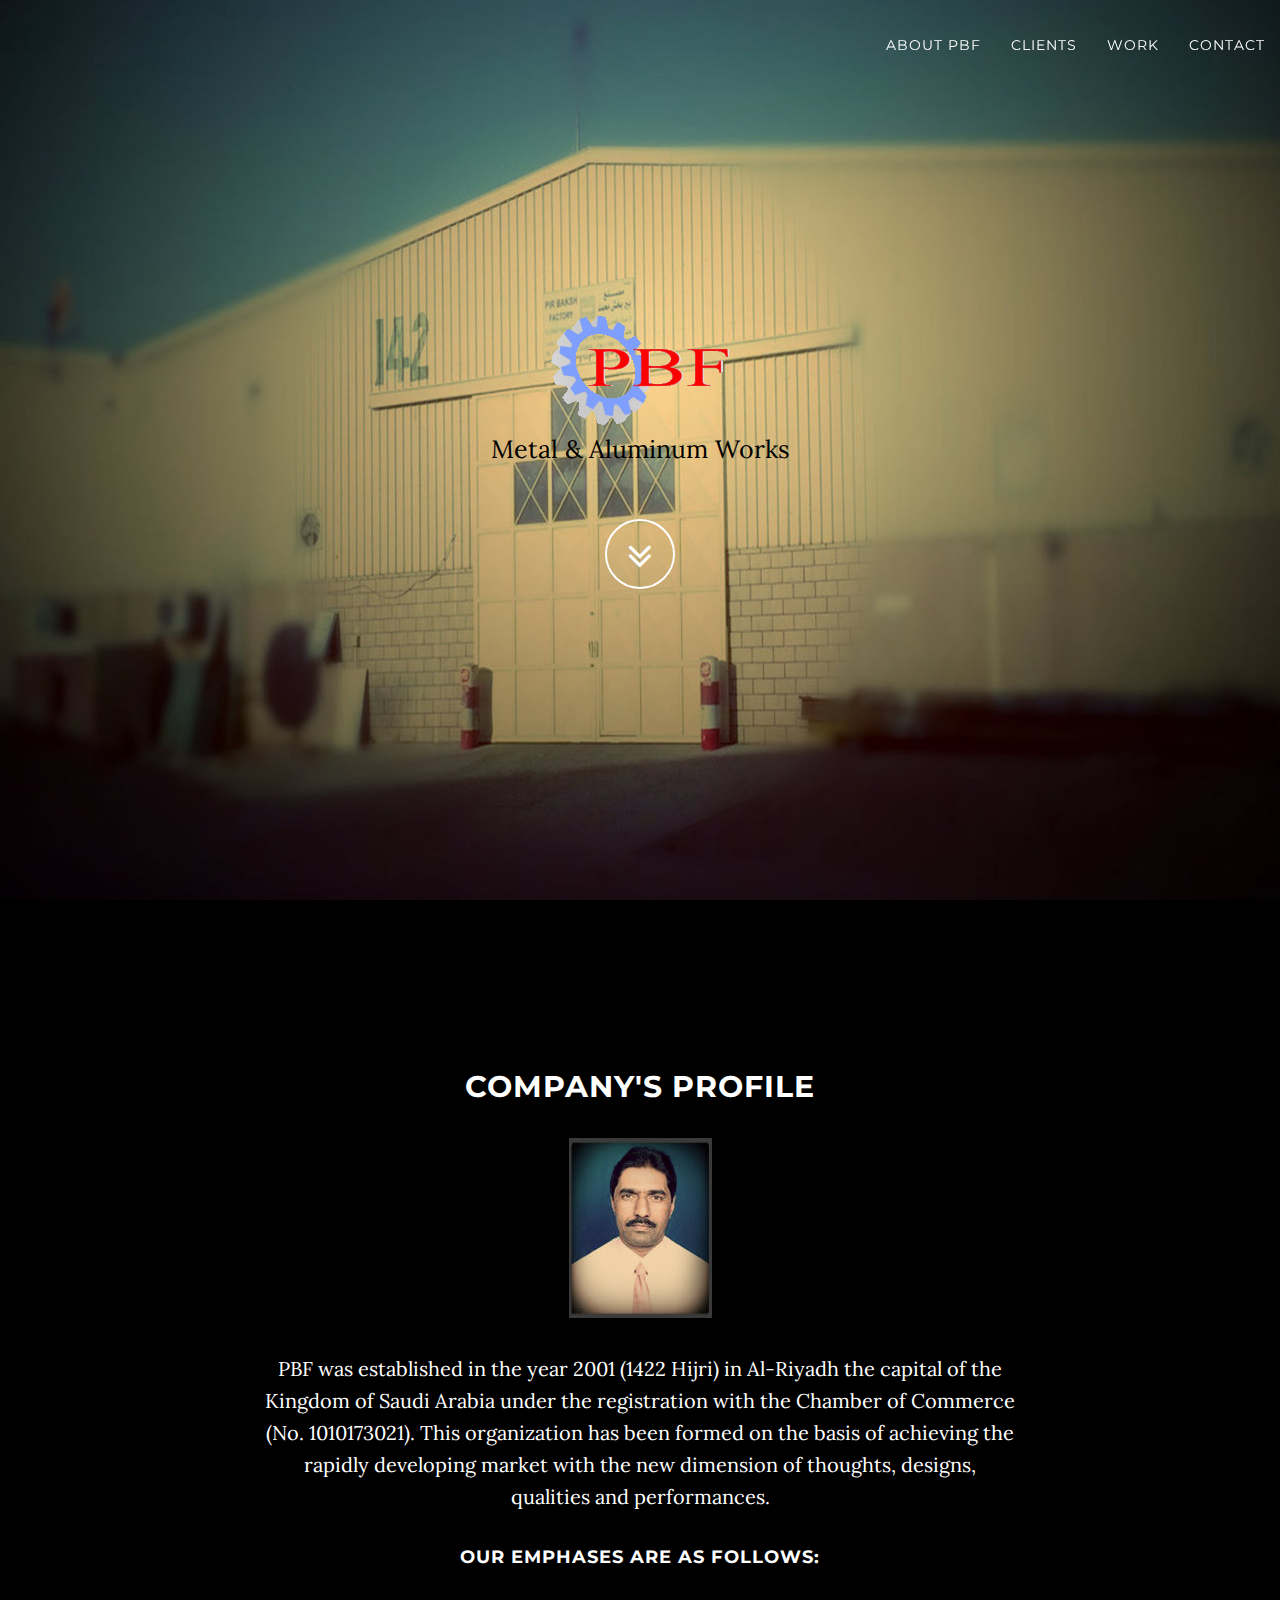
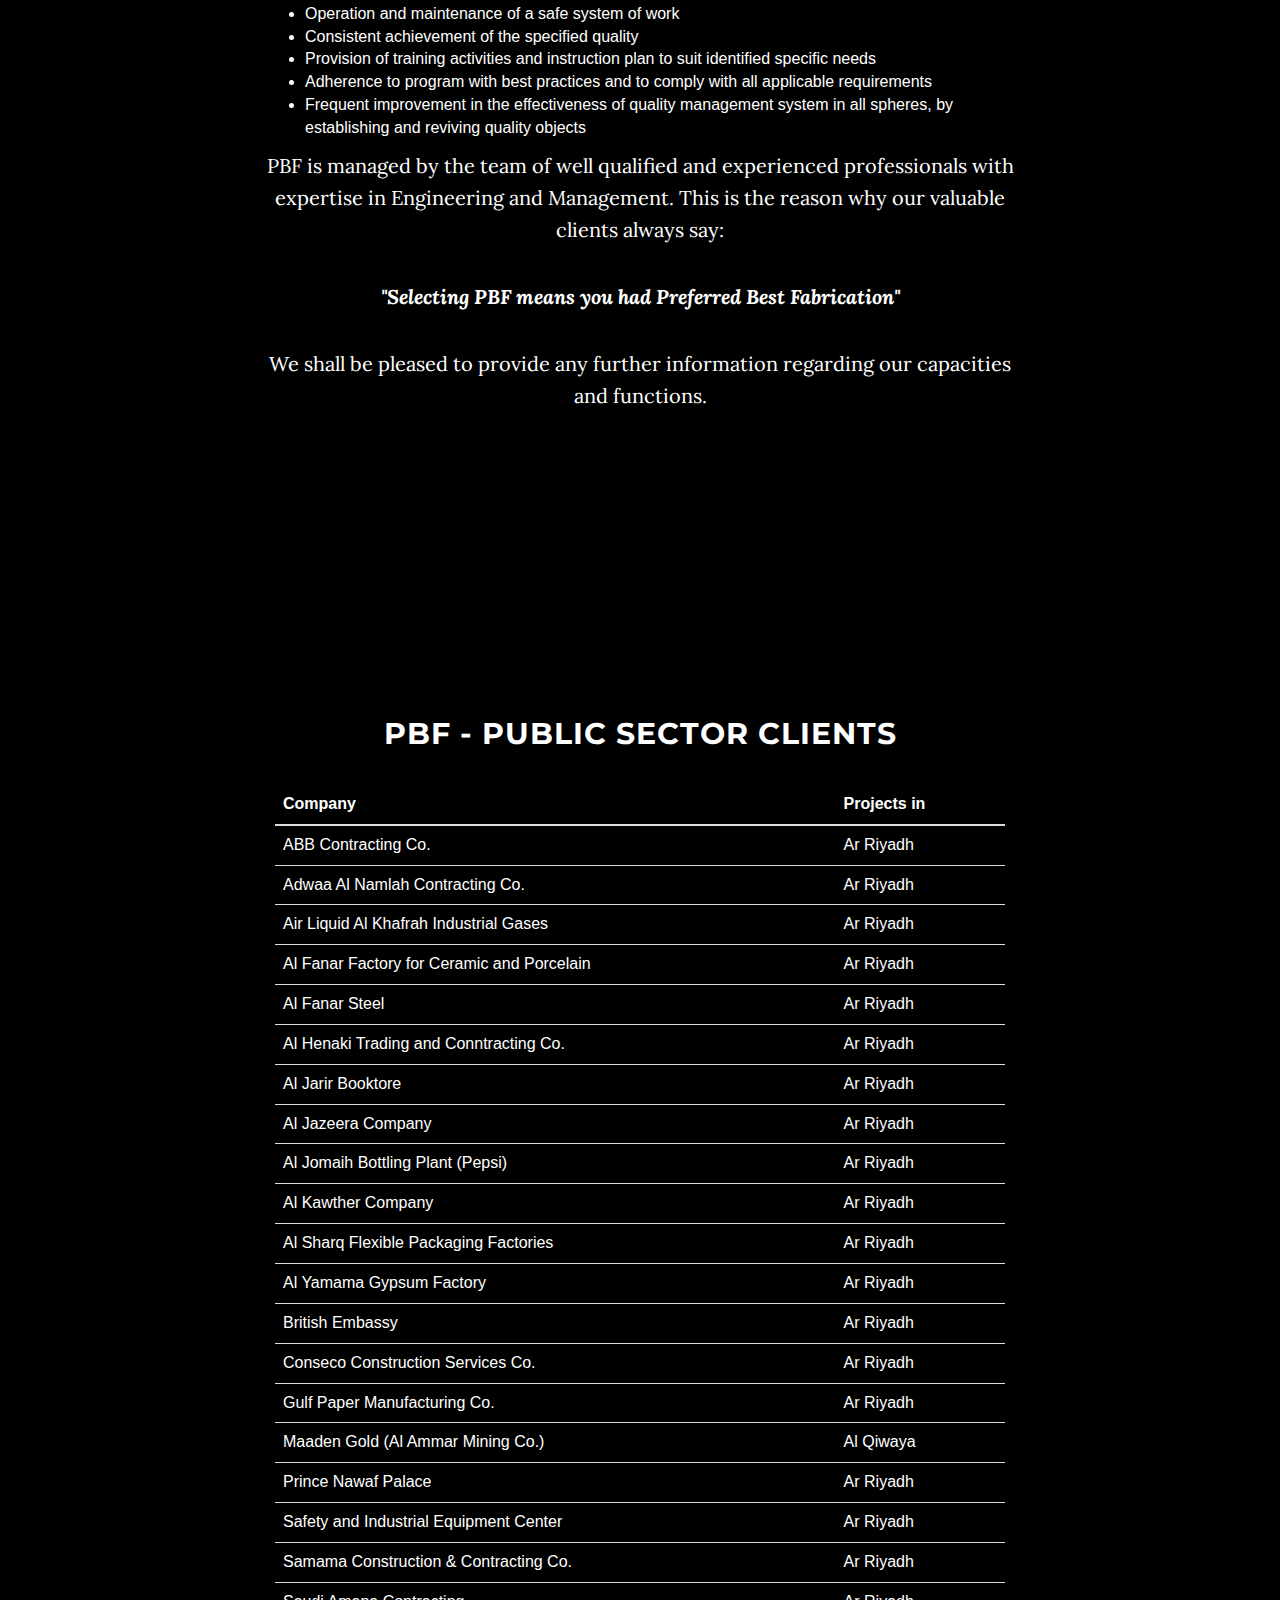
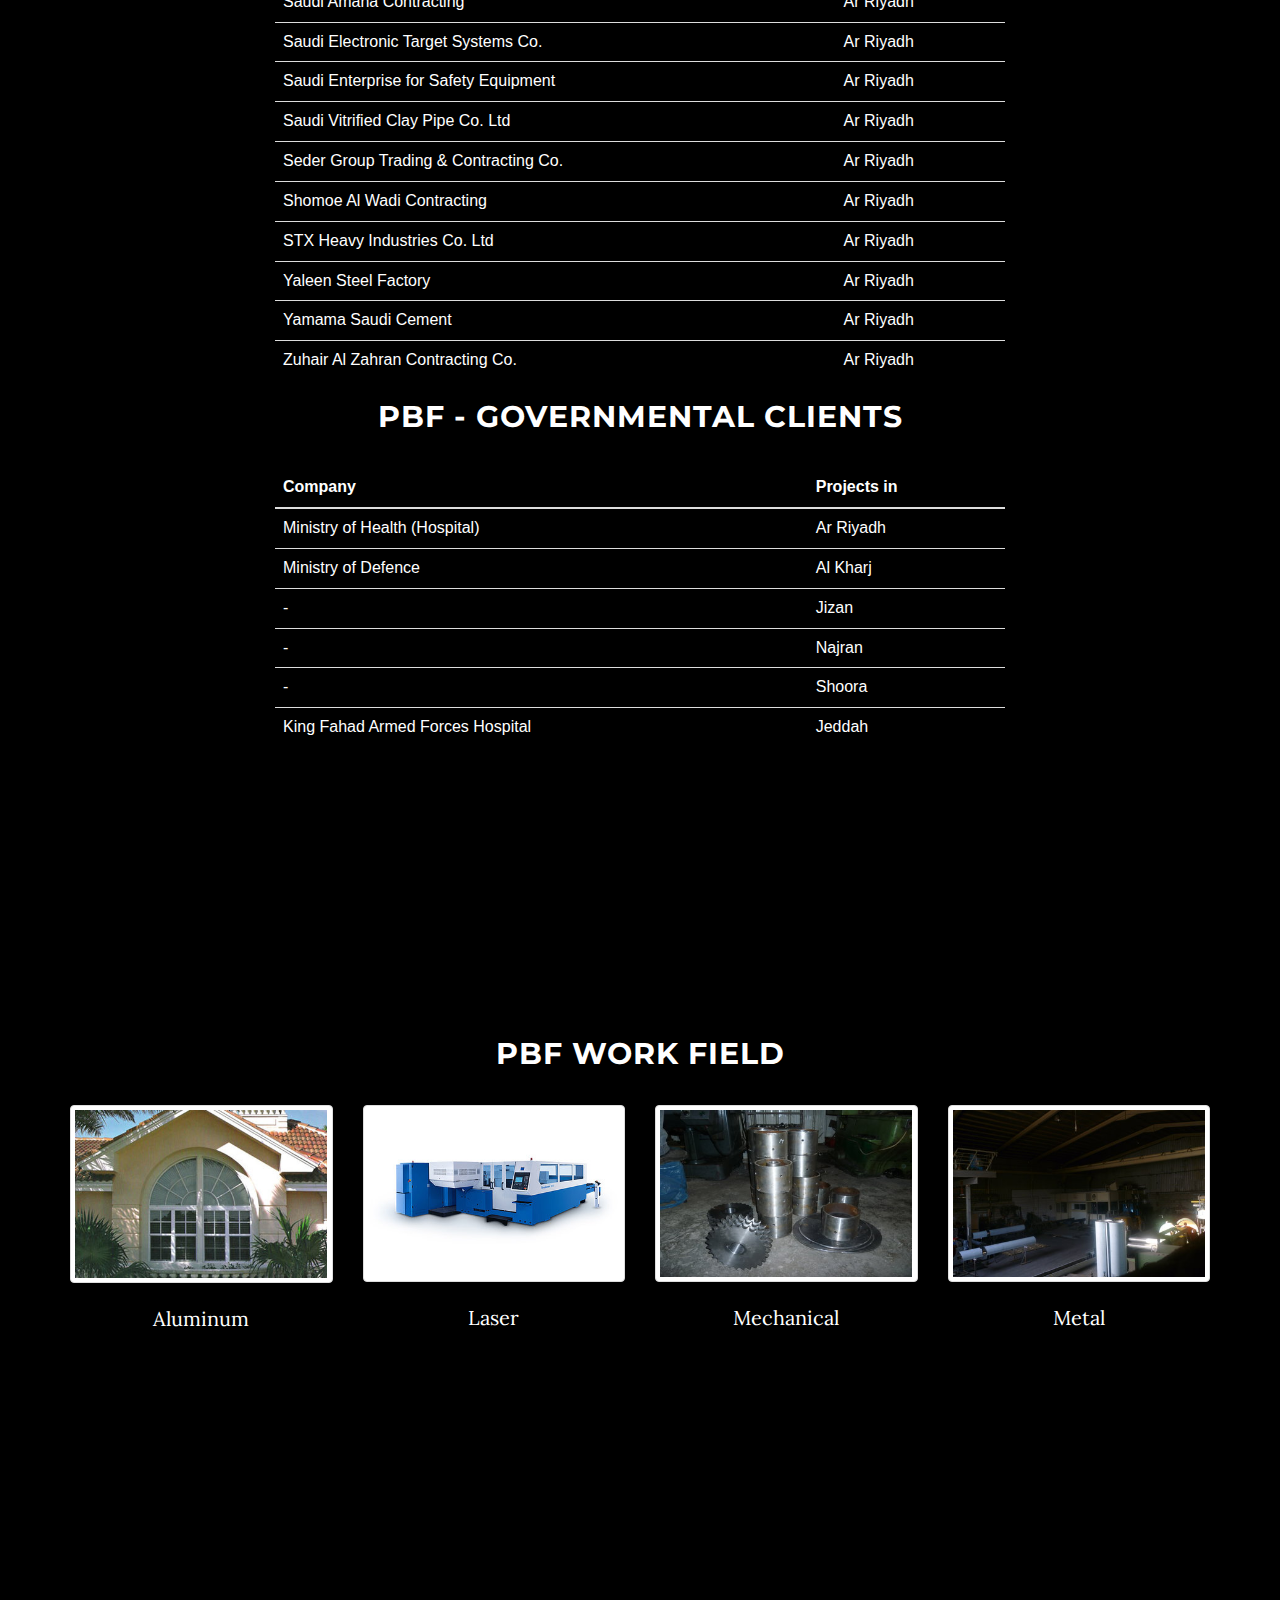
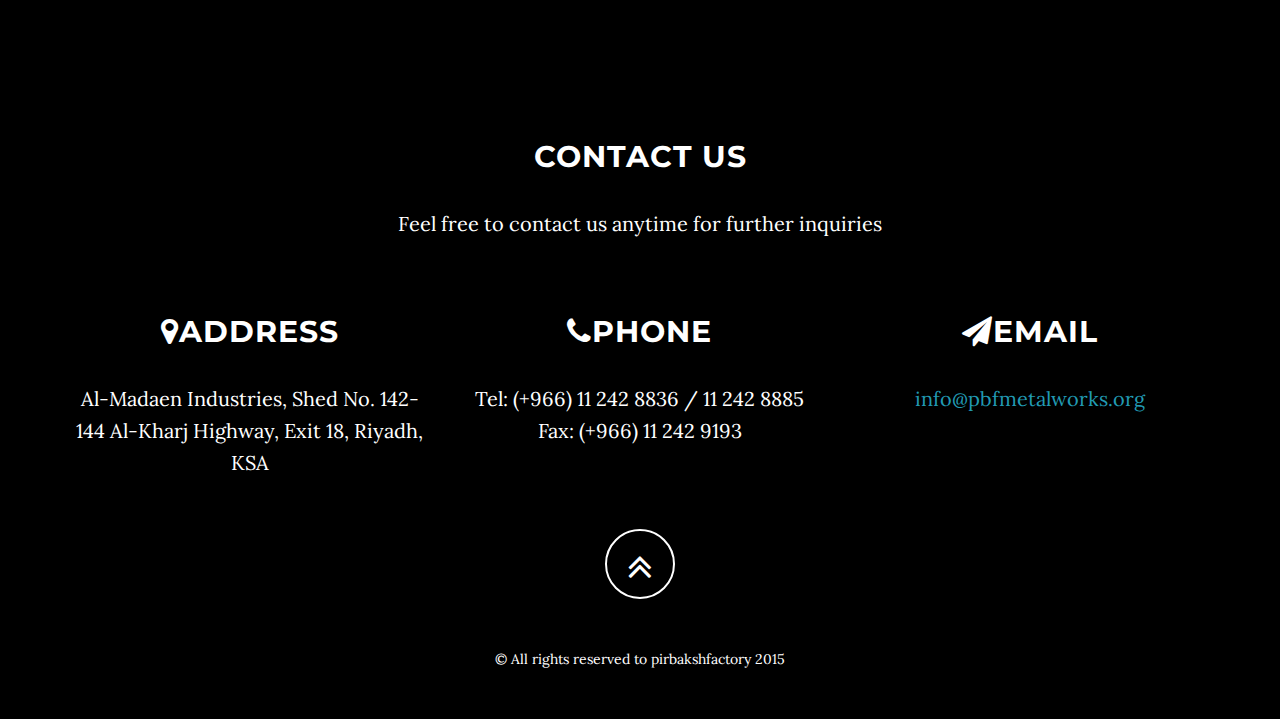
<file: index.html>
<!DOCTYPE html>
<html lang="en">

<head>

    <meta charset="utf-8">
    <meta http-equiv="X-UA-Compatible" content="IE=edge">
    <meta name="viewport" content="width=device-width, initial-scale=1">
    <meta name="description" content="">
    <meta name="author" content="">

    <title>Pir Baksh Factory</title>

    <!-- Bootstrap Core CSS -->
    <link href="css/bootstrap.min.css" rel="stylesheet">

    <!-- Custom CSS -->
    <link href="css/grayscale.css" rel="stylesheet">

    <!-- Custom Fonts -->
    <link href="font-awesome-4.1.0/css/font-awesome.min.css" rel="stylesheet" type="text/css">
    <link href="http://fonts.googleapis.com/css?family=Lora:400,700,400italic,700italic" rel="stylesheet" type="text/css">
    <link href="http://fonts.googleapis.com/css?family=Montserrat:400,700" rel="stylesheet" type="text/css">
    <link rel="shortcut icon" href="PBF_logo.ico">

    <!-- HTML5 Shim and Respond.js IE8 support of HTML5 elements and media queries -->
    <!-- WARNING: Respond.js doesn't work if you view the page via file:// -->
    <!--[if lt IE 9]>
        <script src="https://oss.maxcdn.com/libs/html5shiv/3.7.0/html5shiv.js"></script>
        <script src="https://oss.maxcdn.com/libs/respond.js/1.4.2/respond.min.js"></script>
    <![endif]-->

</head>

<body id="page-top" data-spy="scroll" data-target=".navbar-fixed-top">

    <!-- Navigation -->
    <nav class="navbar navbar-custom navbar-fixed-top" role="navigation">
        <div class="container">
            <div class="navbar-header">
                <button type="button" class="navbar-toggle" data-toggle="collapse" data-target=".navbar-main-collapse">
                    <i class="fa fa-bars"></i>
                </button>


                
            </div>
        </div>
            <!-- Collect the nav links, forms, and other content for toggling -->
            <div class="collapse navbar-collapse navbar-right navbar-main-collapse">
                <ul class="nav navbar-nav">
                    
                    <li class="hidden">
                        <a href="#page-top"></a>
                    </li>
                    <li>
                        <a class="page-scroll" href="#about">About PBF</a>
                    </li>
                    <li>
                        <a class="page-scroll" href="#client">Clients</a>
                    </li>
                    <li>
                        <a class="page-scroll" href="#work">Work</a>
                    </li>
                    <li>
                        <a class="page-scroll" href="#contact">Contact</a>
                    </li>
                </ul>
            </div>
            <!-- /.navbar-collapse -->
        </div>
        <!-- /.container -->
    </nav>

    <!-- Intro Header -->
    <header class="intro">
        <div class="intro-body">
            <div class="container">
                <div class="row">
                    <div class="col-md-8 col-md-offset-2">
                        <img src="img/PBF logo.gif">
                        <p class="intro-text">Metal & Aluminum Works</p>
                        <a href="#about" class="btn btn-circle page-scroll">
                            <i class="fa fa-angle-double-down animated"></i>
                        </a>
                    </div>
                </div>
            </div>
        </div>
    </header>

    <!-- About Section -->
    <section id="about" class="container content-section text-center">
        <div class="row">
            <div class="col-lg-8 col-lg-offset-2">
                
                 <h2>Company's Profile</h2>
                    <p><img src="img/Owner.jpg"></p> <p>PBF was established in the year 2001 (1422 Hijri) in Al-Riyadh the capital of the Kingdom of Saudi Arabia under the registration with the Chamber of Commerce (No. 1010173021). This organization has been formed on the basis of achieving the rapidly developing market with the new dimension of thoughts, designs, qualities and performances.</p>
                
                    <h4>Our emphases are as follows:</h4>
                        <ul class="text-left">
                          <li>Operation and maintenance of a safe system of work</li>
                          <li>Consistent achievement of the specified quality</li>
                          <li>Provision of training activities and instruction plan to suit identified specific needs</li>
                          <li>Adherence to program with best practices and to comply with all applicable requirements</li>
                          <li>Frequent improvement in the effectiveness of quality management system in all spheres, by establishing and reviving quality objects</li>
                        </ul>
                
                            
                    <p>PBF is managed by the team of well qualified and experienced professionals with expertise in Engineering and Management. This is the reason why our valuable clients always say:</p>

                    <p style="text-align:center;"> <em> <b> "Selecting PBF means you had Preferred Best Fabrication"</b> </em> </p>

                    <p>We shall be pleased to provide any further information regarding our capacities and functions.</p>
                      
            </div>
        </div>
    </section>

    <!-- Client Section -->
    <section id="client" class="container content-section">
        <div class="download-section">            
                <div class="col-lg-8 col-lg-offset-2 text-center" >
                    

                  <h2>PBF - Public Sector Clients</h2>

                    <table class="table text-left">
                         
                        <thead>
                          <tr>
                             <th>Company</th>
                             <th>Projects in</th>
                          </tr>
                        </thead>
                        <tbody>
                          <tr>
                             <td>ABB Contracting Co.</td>
                             <td>Ar Riyadh</td>
                          </tr>
                          <tr>
                             <td>Adwaa Al Namlah Contracting Co.</td>
                             <td>Ar Riyadh</td>
                          </tr>
                          <tr>
                             <td>Air Liquid Al Khafrah Industrial Gases</td>
                             <td>Ar Riyadh</td>
                          </tr>
                          <tr>
                             <td>Al Fanar Factory for Ceramic and Porcelain</td>
                             <td>Ar Riyadh</td>
                          </tr>
                          <tr>
                             <td>Al Fanar Steel</td>
                             <td>Ar Riyadh</td>
                          </tr>
                          <tr>
                             <td>Al Henaki Trading and Conntracting Co.</td>
                             <td>Ar Riyadh</td>
                          </tr>
                          <tr>
                             <td>Al Jarir Booktore</td>
                             <td>Ar Riyadh</td>
                          </tr>
                          <tr>
                             <td>Al Jazeera Company</td>
                             <td>Ar Riyadh</td>
                          </tr>
                          <tr>
                             <td>Al Jomaih Bottling Plant (Pepsi)</td>
                             <td>Ar Riyadh</td>
                          </tr>
                          <tr>
                             <td>Al Kawther Company</td>
                             <td>Ar Riyadh</td>
                          </tr>
                          <tr>
                             <td>Al Sharq Flexible Packaging Factories</td>
                             <td>Ar Riyadh</td>
                          </tr>
                          <tr>
                             <td>Al Yamama Gypsum Factory</td>
                             <td>Ar Riyadh</td>
                          </tr>
                          <tr>
                             <td>British Embassy</td>
                             <td>Ar Riyadh</td>
                          </tr>
                          <tr>
                             <td>Conseco Construction Services Co.</td>
                             <td>Ar Riyadh</td>
                          </tr>
                          <tr>
                             <td>Gulf Paper Manufacturing Co.</td>
                             <td>Ar Riyadh</td>
                          </tr>
                          <tr>
                             <td>Maaden Gold (Al Ammar Mining Co.)</td>
                             <td>Al Qiwaya</td>
                          </tr>
                          <tr>
                             <td>Prince Nawaf Palace</td>
                             <td>Ar Riyadh</td>
                          </tr>
                          <tr>
                             <td>Safety and Industrial Equipment Center</td>
                             <td>Ar Riyadh</td>
                          </tr>
                          <tr>
                             <td>Samama Construction & Contracting Co.</td>
                             <td>Ar Riyadh</td>
                          </tr>
                          <tr>
                             <td>Saudi Amana Contracting</td>
                             <td>Ar Riyadh</td>
                          </tr>
                          <tr>
                             <td>Saudi Electronic Target Systems Co.</td>
                             <td>Ar Riyadh</td>
                          </tr>
                          <tr>
                             <td>Saudi Enterprise for Safety Equipment</td>
                             <td>Ar Riyadh</td>
                          </tr>
                          <tr>
                             <td>Saudi Vitrified Clay Pipe Co. Ltd</td>
                             <td>Ar Riyadh</td>
                          </tr>
                          <tr>
                             <td>Seder Group Trading & Contracting Co.</td>
                             <td>Ar Riyadh</td>
                          </tr>
                          <tr>
                             <td>Shomoe Al Wadi Contracting</td>
                             <td>Ar Riyadh</td>
                          </tr>
                           <tr>
                             <td>STX Heavy Industries Co. Ltd</td>
                             <td>Ar Riyadh</td>
                          </tr>
                           <tr>
                             <td>Yaleen Steel Factory</td>
                             <td>Ar Riyadh</td>
                          </tr>
                           <tr>
                             <td>Yamama Saudi Cement</td>
                             <td>Ar Riyadh</td>
                          </tr>
                          <tr>
                             <td>Zuhair Al Zahran Contracting Co.</td>
                             <td>Ar Riyadh</td>
                          </tr>
                        </tbody>
                    </table>                          
                                                     
                          <h2>PBF - Governmental Clients</h2>
                  
                    <table class="table text-left">

                        <thead>
                          <tr>
                             <th>Company</th>
                             <th>Projects in</th>
                          </tr>
                        </thead>

                        <tbody>

                           <tr>
                             <td>Ministry of Health (Hospital)</td>
                             <td>Ar Riyadh</td>
                           </tr>
                           <tr>
                             <td>Ministry of Defence</td>
                             <td>Al Kharj</td>
                           </tr>
                           <tr>
                             <td>-</td>
                             <td>Jizan</td>
                           </tr>
                           <tr>
                             <td>-</td>
                             <td>Najran</td>
                           </tr>
                           <tr>
                             <td>-</td>
                             <td>Shoora</td>
                           </tr>
                           <tr>
                             <td>King Fahad Armed Forces Hospital</td>       
                             <td>Jeddah</td>
                           </tr>
                            
                        </tbody>
                      </table>                            
                        
                </div>
            </div>
        </div>
    </section>


    <!-- Work section -->
    <section id="work" class="content-section text-center">
        <div class="download-section">
            <div class="container">
                <div class="row">
                    <h2>PBF work field</h2>
                       <div class="col-sm-8 col-md-3">
                          <a href="aluminum.html" class="thumbnail">
                             <img src="img/a1.jpg" 
                             alt="Generic placeholder thumbnail">
                          </a>
                          <p>Aluminum</p>
                       </div>
                       <div class="col-sm-6 col-md-3">
                          <a href="laser.html" class="thumbnail">
                             <img src="img/l1.jpg" 
                             alt="Generic placeholder thumbnail">
                          </a>
                          <p>Laser</p>
                       </div>
                       <div class="col-sm-6 col-md-3">
                          <a href="mechanical.html" class="thumbnail">
                             <img src="img/m1.jpg" 
                             alt="Generic placeholder thumbnail">
                          </a>
                          <p>Mechanical</p>
                       </div>
                       <div class="col-sm-6 col-md-3">
                          <a href="metal.html" class="thumbnail">
                             <img src="img/m2.jpg" 
                             alt="Generic placeholder thumbnail">
                          </a>
                          <p>Metal</p>
                       </div>
                </div>
                       
            </div>
        </div>

         
    </section>


    <br><br><br><br><br>

    <!-- Contact Section -->
    <section id="contact" class="container content-section text-center">
        <div class="row">
            <div class="col-lg-8 col-lg-offset-2">
                <h2>Contact us</h2>
                <p>Feel free to contact us anytime for further inquiries</p>
                      
            </div>
        </div>
    <br><br>
    </section>
        <section class="dark-bg text-center section-padding contact-wrap  style=" font-family:courier"" id="contact">
              <div class="container">
                <div class="row contact-details">
                  <div class="col-md-4">
                    <div class="light-box box-hover">
                      <h2><i class="fa fa-map-marker"></i><span>Address</span></h2>
                      <p>Al-Madaen Industries, Shed No. 142-144
                        Al-Kharj Highway, Exit 18, Riyadh, KSA
                      </p>
                    </div>
                  </div>
                  <div class="col-md-4">
                    <div class="light-box box-hover">
                      <h2><i class="fa fa-phone"></i><span>Phone</span></h2>
                      <p>Tel:  (+966) 11 242 8836 / 11 242 8885
                          Fax: (+966) 11 242 9193
                      </p>
                      
                    </div>
                  </div>
                  <div class="col-md-4">
                    <div class="light-box box-hover">
                      <h2><i class="fa fa-paper-plane"></i><span>Email</span></h2>
                      <p><a href="mailto:info@pbfmetalworks.org">info@pbfmetalworks.org</a></p>
                    </div>
                  </div>
                </div>
            </div>
          </div>
                  <a href="#page-top" class="btn btn-circle page-scroll">
                    <i class="fa fa-angle-double-up animated"></i>
                  </a>
    </section>       

    

    <!-- Footer -->
    <footer>
        <div class="container text-center">
           &copy; All rights reserved to pirbakshfactory 2015</p> 
        </div>
    </footer>

    <!-- jQuery Version 1.11.0 -->
    <script src="js/jquery-1.11.0.js"></script>

    <!-- Bootstrap Core JavaScript -->
    <script src="js/bootstrap.min.js"></script>

    <!-- Plugin JavaScript -->
    <script src="js/jquery.easing.min.js"></script>

   <!-- Custom Theme JavaScript -->
    <script src="js/grayscale.js"></script>
    <script>
      (function(i,s,o,g,r,a,m){i['GoogleAnalyticsObject']=r;i[r]=i[r]||function(){
      (i[r].q=i[r].q||[]).push(arguments)},i[r].l=1*new Date();a=s.createElement(o),
      m=s.getElementsByTagName(o)[0];a.async=1;a.src=g;m.parentNode.insertBefore(a,m)
      })(window,document,'script','//www.google-analytics.com/analytics.js','ga');

      ga('create', 'UA-58175548-1', 'auto');
      ga('send', 'pageview');

    </script>

</body>

</html>
</file>
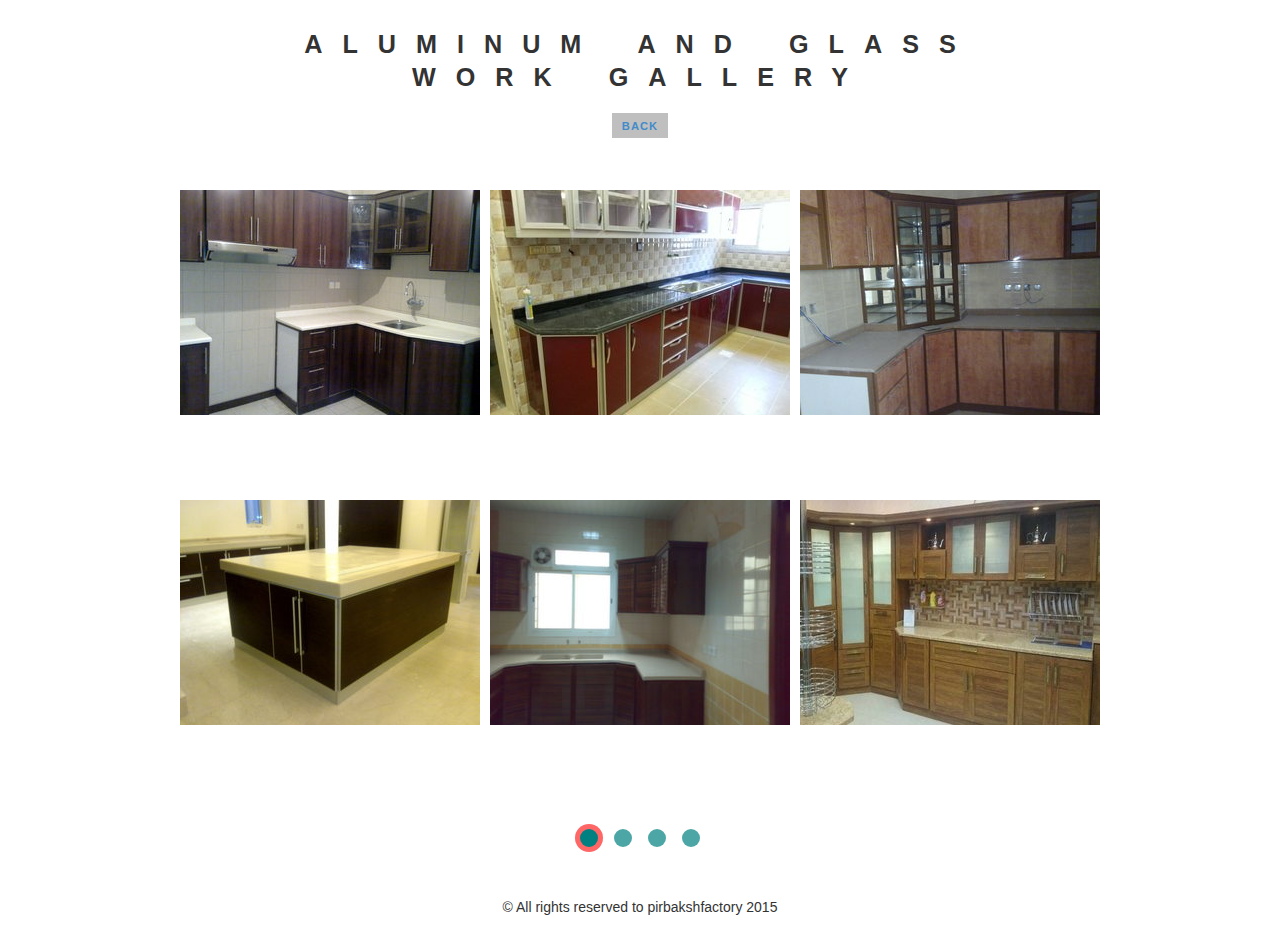
<file: aluminum.html>
<!DOCTYPE html>
<html lang="en" class="no-js">
	<head>
		<meta charset="UTF-8" />
		<meta http-equiv="X-UA-Compatible" content="IE=edge,chrome=1"> 
		<meta name="viewport" content="width=device-width, initial-scale=1.0"> 
		<title>PBF --- Aluminum </title>
		<link rel="stylesheet" type="text/css" href="css/demo.css" />
		<link rel="stylesheet" type="text/css" href="css/component.css" />
		<link href="css/bootstrap.min.css" rel="stylesheet">
		<link rel="shortcut icon" href="PBF_logo.ico">
		<script src="js/modernizr.custom.js"></script>
	</head>
	<body>
		<div class="container">
			
			<header>
				<h1>Aluminum and Glass work Gallery</h1>	
				<nav class="codrops-demos">
					<a class="current-demo" href="index.html">Back</a>
				</nav>
			</header>

			<section class="tt-grid-wrapper">
				<ul class="tt-grid tt-effect-fall tt-effect-delay">
					   <li><a href="#"><img src="Aluminum/a1.jpg" alt="a1"/></a></li><!--
					--><li><a href="#"><img src="Aluminum/a7.jpg" alt="a2"/></a></li><!--
					--><li><a href="#"><img src="Aluminum/a3.jpg" alt="a3"/></a></li><!--
					--><li><a href="#"><img src="Aluminum/a4.jpg" alt="a4"/></a></li><!--
					--><li><a href="#"><img src="Aluminum/a14.jpg" alt="a5"/></a></li><!--
					--><li><a href="#"><img src="Aluminum/a112.jpg" alt="a6"/></a></li>
					
				</ul>
				<nav>
					<a class="tt-current"></a><a></a><a></a><a></a>
				</nav>
			</section>
		</div>

			<footer>
	        <div class="container text-center">
	           &copy; All rights reserved to pirbakshfactory 2015</p> 
	        </div>
	    	</footer>
			
		<script src="js/classie.js"></script>
		<script src="js/thumbnailGridEffectsA.js"></script>
	</body>
</html>
</file>
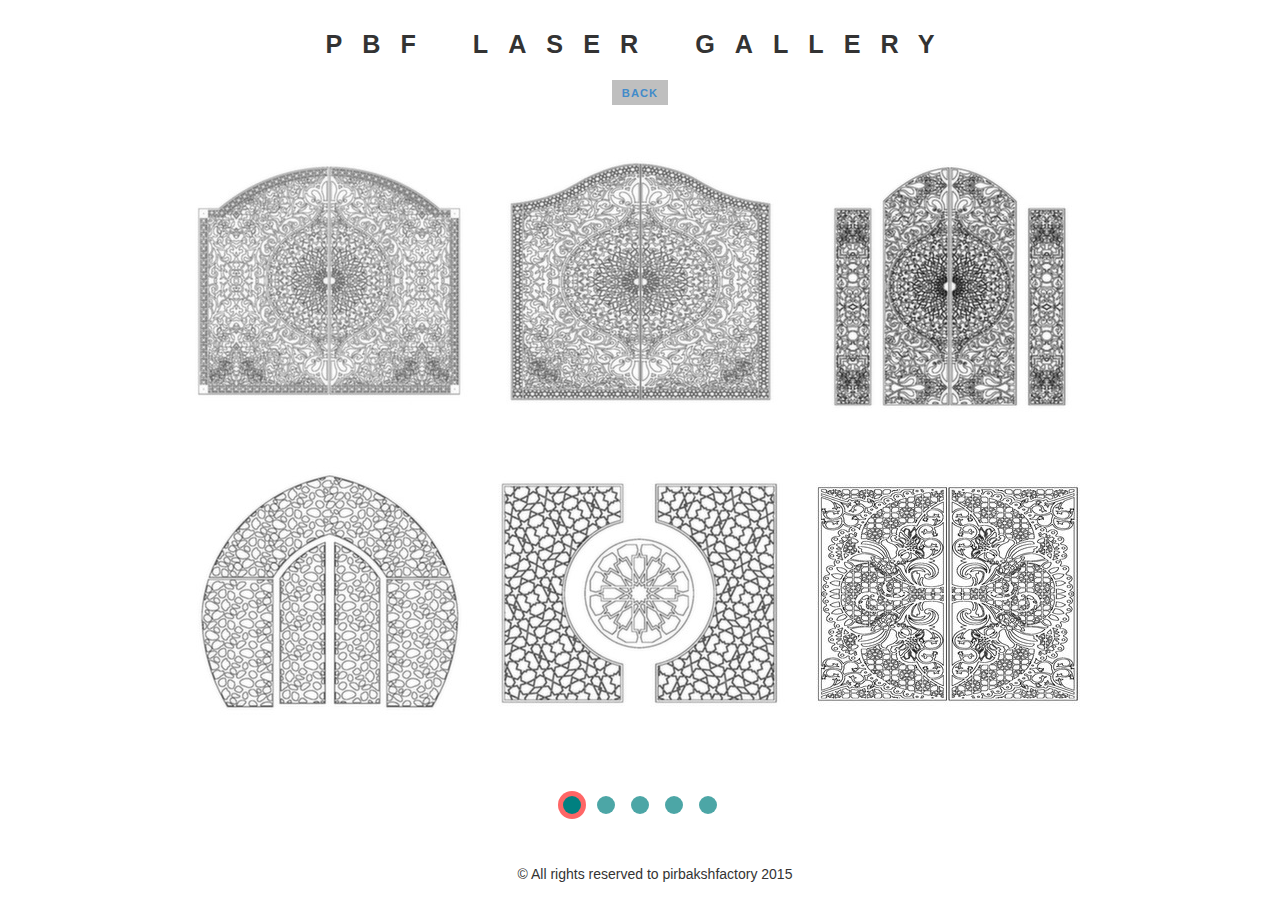
<file: laser.html>
<!DOCTYPE html>
<html lang="en" class="no-js">
	<head>
		<meta charset="UTF-8" />
		<meta http-equiv="X-UA-Compatible" content="IE=edge,chrome=1"> 
		<meta name="viewport" content="width=device-width, initial-scale=1.0"> 
		<title>PBF --- Laser </title>
		<link rel="stylesheet" type="text/css" href="css/demo.css" />
		<link rel="stylesheet" type="text/css" href="css/component.css" />
		<link href="css/bootstrap.min.css" rel="stylesheet">
		<link rel="shortcut icon" href="PBF_logo.ico">
		<script src="js/modernizr.custom.js"></script>
	</head>
	<body>
		<div class="container">
			
			<header>
				<h1>PBF Laser Gallery</h1>	
				<nav class="codrops-demos">
					<a class="current-demo" href="index.html">Back</a>
				</nav>
			</header>

			<section class="tt-grid-wrapper">
				<ul class="tt-grid tt-effect-fall tt-effect-delay">
					   <li><a href="#"><img src="resized/d_1.jpg" alt="mech1"/></a></li><!--
					--><li><a href="#"><img src="resized/d_2.jpg" alt="mech2"/></a></li><!--
					--><li><a href="#"><img src="resized/d_3.jpg" alt="mech3"/></a></li><!--
					--><li><a href="#"><img src="resized/d_4.jpg" alt="mech4"/></a></li><!--
					--><li><a href="#"><img src="resized/d_5.jpg" alt="mech5"/></a></li><!--
					--><li><a href="#"><img src="resized/d_6.jpg" alt="mech6"/></a></li>

				</ul>
				<nav>
					<a class="tt-current"></a><a></a><a></a><a></a><a></a>
				</nav>
			</section>

			<footer>
	        	<div class="container text-center">
	           			&copy; All rights reserved to pirbakshfactory 2015</p> 
	        	</div>
	    	</footer>
			
		</div><!-- /container -->
		<script src="js/classie.js"></script>
		<script src="js/thumbnailGridEffects L.js"></script>
	</body>
</html>
</file>
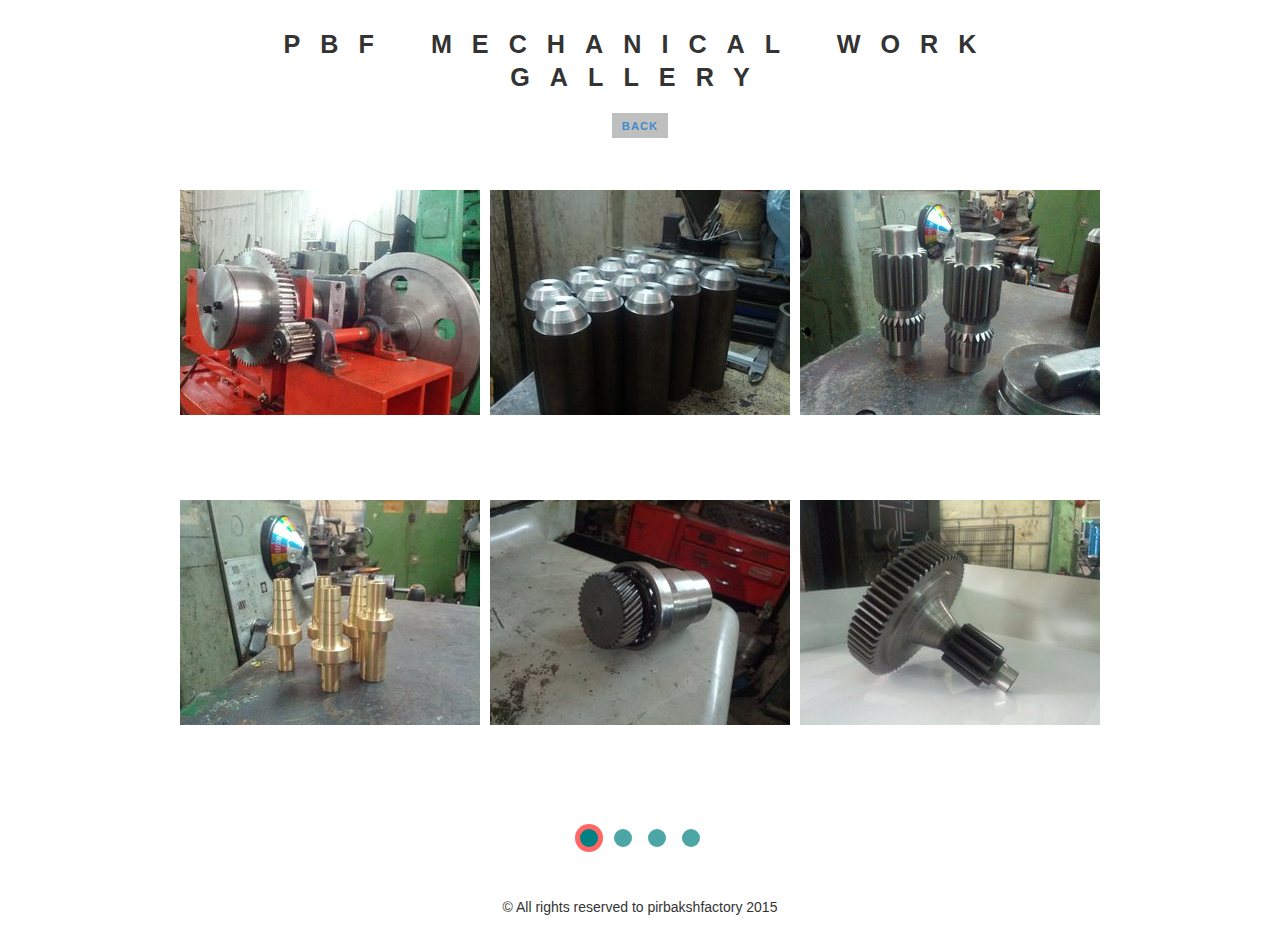
<file: mechanical.html>
<!DOCTYPE html>
<html lang="en" class="no-js">
	<head>
		<meta charset="UTF-8" />
		<meta http-equiv="X-UA-Compatible" content="IE=edge,chrome=1"> 
		<meta name="viewport" content="width=device-width, initial-scale=1.0"> 
		<title>PBF | Mechanical </title>
		<link rel="stylesheet" type="text/css" href="css/demo.css" />
		<link rel="stylesheet" type="text/css" href="css/component.css" />
		<link href="css/bootstrap.min.css" rel="stylesheet">
		<link rel="shortcut icon" href="PBF_logo.ico">
		<script src="js/modernizr.custom.js"></script>
	</head>
	<body>
		<div class="container">
			<header>
				<h1>PBF Mechanical work Gallery</h1>
				<nav class="codrops-demos">
					<a class="current-demo" href="index.html">Back</a>
				</nav>
			
			
				
			</header>
			<section class="tt-grid-wrapper">
				<ul class="tt-grid tt-effect-fall tt-effect-delay">
					   <li><a href="#"><img src="Mechanical/mech1.jpg" alt="img01"/></a></li><!--
					--><li><a href="#"><img src="Mechanical/mech2.jpg" alt="img02"/></a></li><!--
					--><li><a href="#"><img src="Mechanical/mech3.jpg" alt="img03"/></a></li><!--
					--><li><a href="#"><img src="Mechanical/mech4.jpg" alt="img04"/></a></li><!--
					--><li><a href="#"><img src="Mechanical/mech5.jpg" alt="img05"/></a></li><!--
					--><li><a href="#"><img src="Mechanical/mech6.jpg" alt="img06"/></a></li>
				</ul>
				<nav>
					<a class="tt-current"></a><a></a><a></a><a></a>
				</nav>
			</section>
		</div>

			<footer>
		        <div class="container text-center">
		           &copy; All rights reserved to pirbakshfactory 2015</p> 
		        </div>
		    </footer>

		<script src="js/classie.js"></script>
		<script src="js/thumbnailGridEffects M.js"></script>
	</body>
</html>
</file>
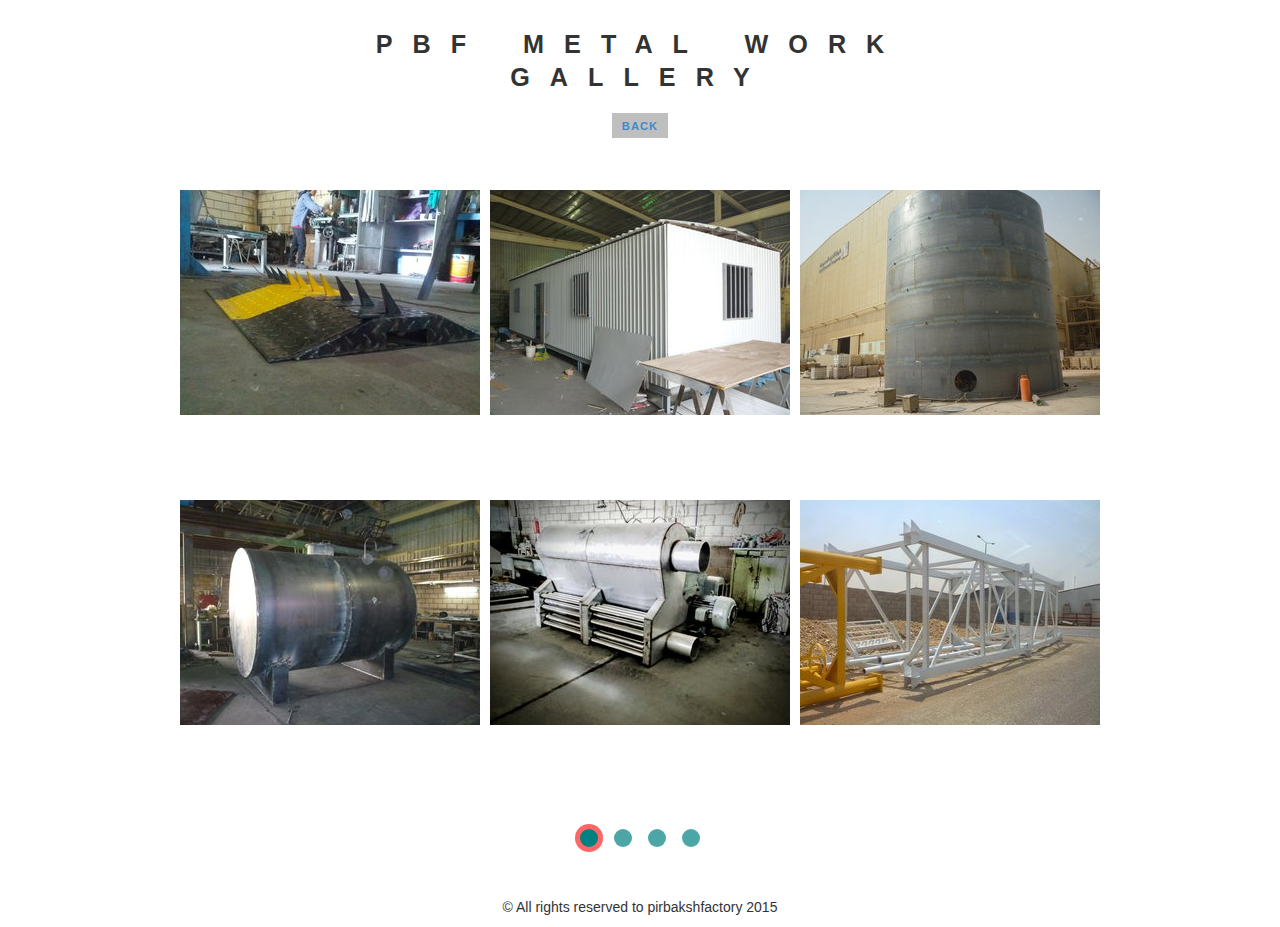
<file: metal.html>
<!DOCTYPE html>
<html lang="en" class="no-js">
	<head>
		<meta charset="UTF-8" />
		<meta http-equiv="X-UA-Compatible" content="IE=edge,chrome=1"> 
		<meta name="viewport" content="width=device-width, initial-scale=1.0"> 
		<title>PBF --- Metal </title>
		<link rel="stylesheet" type="text/css" href="css/demo.css" />
		<link rel="stylesheet" type="text/css" href="css/component.css" />
		<link href="css/bootstrap.min.css" rel="stylesheet">
		<link rel="shortcut icon" href="PBF_logo.ico">
		<script src="js/modernizr.custom.js"></script>
	</head>
	<body>
		<div class="container">
			
			<header>
				<h1>PBF Metal Work Gallery</h1>	
				<nav class="codrops-demos">
					<a class="current-demo" href="index.html">Back</a>
				</nav>
			</header>

			<section class="tt-grid-wrapper">
				<ul class="tt-grid tt-effect-fall tt-effect-delay">
					   <li><a href="#"><img src="Metal/metal1.jpg" alt="a1"/></a></li><!--
					--><li><a href="#"><img src="Metal/metal2.jpg" alt="a2"/></a></li><!--
					--><li><a href="#"><img src="Metal/metal3.jpg" alt="a3"/></a></li><!--
					--><li><a href="#"><img src="Metal/metal4.jpg" alt="a4"/></a></li><!--
					--><li><a href="#"><img src="Metal/metal5.jpg" alt="a5"/></a></li><!--
					--><li><a href="#"><img src="Metal/metal6.jpg" alt="a6"/></a></li>
					
				</ul>
				<nav>
					<a class="tt-current"></a><a></a><a></a><a></a>
				</nav>
			</section>
		</div>

			<footer>
	        <div class="container text-center">
	           &copy; All rights reserved to pirbakshfactory 2015</p> 
	        </div>
	    	</footer>
			
		<script src="js/classie.js"></script>
		<script src="js/thumbnailGridEffects.js"></script>
	</body>
</html>
</file>
<file: css/demo.css>
@import url(http://fonts.googleapis.com/css?family=Lato:400,700);
@font-face {
	font-family: 'codropsicons';
	src:url('../fonts/codropsicons/codropsicons.eot');
	src:url('../fonts/codropsicons/codropsicons.eot?#iefix') format('embedded-opentype'),
		url('../fonts/codropsicons/codropsicons.woff') format('woff'),
		url('../fonts/codropsicons/codropsicons.ttf') format('truetype'),
		url('../fonts/codropsicons/codropsicons.svg#codropsicons') format('svg');
	font-weight: normal;
	font-style: normal;
}

body {
	background: #81c439;
	color: #fff;
	font-family: 'Lato', Arial, sans-serif;
}

.clearfix:before,
.clearfix:after {
	content: '';
	display: table;
}

.clearfix:after {
	clear: both;
}

a {
	color: rgba(255,255,255,0.7);
	text-decoration: none;
	outline: none;
}

a:hover, 
a:focus {
	color: #fff
}

.container > header {
	margin: 0 auto;
	padding: 2em 15% 0;
	text-align: center;
}

.container > header h1 {
	font-size: 1.8em;
	line-height: 1.3;
	margin: 0;
	font-weight: 700;
	text-transform: uppercase;
	letter-spacing: 20px;
	word-spacing: 10px;
}

.container > header span {
	display: block;
	font-size: 60%;
	opacity: 0.7;
	padding: 0 0 0.6em 0.1em;
}

/* To Navigation Style */
.codrops-top {
	background: rgba(255, 255, 255, 0.1);
	text-transform: uppercase;
	width: 100%;
	font-size: 0.69em;
	line-height: 2.2;
	font-weight: 700;
}

.codrops-top a {
	text-decoration: none;
	padding: 0 1em;
	letter-spacing: 0.1em;
	display: inline-block;
}

.codrops-top a:hover {
	background: rgba(255,255,255,0.95);
	color: #81c439;
}

.codrops-top span.right {
	float: right;
}

.codrops-top span.right a {
	float: left;
	display: block;
}

.codrops-icon:before {
	font-family: 'codropsicons';
	margin: 0 4px;
	speak: none;
	font-style: normal;
	font-weight: normal;
	font-variant: normal;
	text-transform: none;
	line-height: 1;
	-webkit-font-smoothing: antialiased;
}

.codrops-icon-drop:before {
	content: "\e001";
}

.codrops-icon-prev:before {
	content: "\e004";
}

/* Demo Buttons Style */
.codrops-demos {
	padding-top: 1em;
	max-width: 700px;
	margin: 0 auto;
}

.codrops-demos a {
	text-decoration: none;
	outline: none;
	display: inline-block;
	font-weight: 700;
	text-transform: uppercase;
	font-size: 0.8em;
	margin: 0.5em 0.4em;
	letter-spacing: 1px;
	background: rgba(0,0,0,0.1);
	padding: 0.4em 0.9em;
	-webkit-transition: all 0.2s;
	transition: all 0.2s;
}

.codrops-demos a.current-demo,
.codrops-demos a:hover,
.codrops-demos a:focus {
	opacity: 1;
	background: rgba(0,0,0,0.25);
}

section {
	text-align: center;
	font-size: 150%;
	padding: 1em 1% 2em;
}

@media screen and (max-width: 25em) {

	.codrops-icon span {
		display: none;
	}

}
</file>
<file: css/component.css>
*,
*:after,
*::before {
	-webkit-box-sizing: border-box;
	-moz-box-sizing: border-box;
	box-sizing: border-box;
}

.tt-grid {
	position: relative;
	margin: 20px auto;
	padding: 0;
	max-width: 960px;
	list-style: none;
	text-align: center;
	font-size: 0px;
}

.tt-grid:before,
.tt-grid:after {
	display: table;
	content: ' ';
}

.tt-grid:after {
	clear: both;
}

.tt-grid li {
	position: relative;
	display: inline-block;
	margin: 5px;
	width: 300px;
	height: 300px;
	-webkit-backface-visibility: hidden;
	backface-visibility: hidden;
}

.tt-grid li a,
.tt-grid li a img {
	display: block;
	margin: 0 auto;
	border: none;
}

.tt-grid li a {
	background: #000;
	position: absolute;
	top: 0;
	left: 0;
}

.tt-grid li a:nth-child(2) {
	z-index: 1;
	visibility: hidden;
}

/* Navigation */
.tt-grid-wrapper nav {
	text-align: center;
}

.tt-grid-wrapper nav a {
	display: inline-block;
	margin: 0 8px;
	width: 18px;
	height: 18px;
	border-radius: 50%;
	background: teal;
	cursor: pointer;
	opacity: 0.7;
	-webkit-transition: all 0.2s;
	transition: all 0.2s;
}

.touch .tt-grid-wrapper nav a {
	width: 30px;
	height: 30px;
}

.tt-grid-wrapper nav a:hover {
	opacity: 1;
}

.tt-grid-wrapper nav a.tt-current {
	opacity: 1;
	box-shadow: 0 0 0 5px rgba(255, 0, 0, 0.6);
}

.tt-grid.tt-effect-active li a {
	pointer-events: none;
}

/* Individual grid effects */

/* Fall down / scale up */
.tt-effect-fall.tt-effect-active li:not(.tt-empty) a:first-child {
	-webkit-animation: fallDown 0.6s forwards;
	animation: fallDown 0.6s forwards;
}

.tt-effect-fall.tt-effect-active li a:nth-child(2),
.tt-effect-fall.tt-effect-active li.tt-empty a {
	opacity: 0;
	-webkit-animation: scaleUpFadeIn 0.6s forwards;
	animation: scaleUpFadeIn 0.6s forwards;
}

/* Animation delays */
.tt-grid-wrapper .tt-effect-delay.tt-effect-active li:nth-child(2) a {
	-webkit-animation-delay: 0.1s;
	animation-delay: 0.1s;
}

.tt-grid-wrapper .tt-effect-delay.tt-effect-active li:nth-child(3) a {
	-webkit-animation-delay: 0.2s;
	animation-delay: 0.2s;
}

.tt-grid-wrapper .tt-effect-delay.tt-effect-active li:nth-child(4) a {
	-webkit-animation-delay: 0.3s;
	animation-delay: 0.3s;
}

.tt-grid-wrapper .tt-effect-delay.tt-effect-active li:nth-child(5) a {
	-webkit-animation-delay: 0.4s;
	animation-delay: 0.4s;
}

.tt-grid-wrapper .tt-effect-delay.tt-effect-active li:nth-child(6) a {
	-webkit-animation-delay: 0.5s;
	animation-delay: 0.5s;
}

/* Reverse delays */
.tt-grid-wrapper .tt-effect-delay-reversed.tt-effect-active li:nth-child(5) a {
	-webkit-animation-delay: 0.1s;
	animation-delay: 0.1s;
}

.tt-grid-wrapper .tt-effect-delay-reversed.tt-effect-active li:nth-child(4) a {
	-webkit-animation-delay: 0.2s;
	animation-delay: 0.2s;
}

.tt-grid-wrapper .tt-effect-delay-reversed.tt-effect-active li:nth-child(3) a {
	-webkit-animation-delay: 0.3s;
	animation-delay: 0.3s;
}

.tt-grid-wrapper .tt-effect-delay-reversed.tt-effect-active li:nth-child(2) a {
	-webkit-animation-delay: 0.4s;
	animation-delay: 0.4s;
}

.tt-grid-wrapper .tt-effect-delay-reversed.tt-effect-active li:nth-child(1) a {
	-webkit-animation-delay: 0.5s;
	animation-delay: 0.5s;
}

/* Animations */
@-webkit-keyframes fallDown { 
	to { opacity: 0; -webkit-transform: translateY(70%); }
}

@keyframes fallDown { 
	to { opacity: 0; transform: translateY(70%); }
}

@-webkit-keyframes scaleUpFadeIn { 
	from { opacity: 0; -webkit-transform: scale(0.8); }
	to { visibility: visible; opacity: 1; -webkit-transform: scale(1); }
}

@keyframes scaleUpFadeIn { 
	from { opacity: 0; transform: scale(0.8); }
	to { visibility: visible; opacity: 1; transform: scale(1); }
}

@-webkit-keyframes slideOut { 
	from { width: 100%; }
	to { width: 0%; }
}

@keyframes slideOut { 
	from { width: 100%; }
	to { width: 0%; }
}

@-webkit-keyframes fadeOut { 
	from { opacity: 1; }
	to { opacity: 0; }
}

@keyframes fadeOut { 
	from { opacity: 1; }
	to { opacity: 0; }
}

@-webkit-keyframes fadeIn { 
	from { opacity: 0; }
	to { opacity: 1; }
}

@keyframes fadeIn { 
	from { opacity: 0; }
	to { opacity: 1; }
}

@-webkit-keyframes fallRotate { 
	0% { -webkit-transform: translateY(0%) rotate(0deg); -webkit-animation-timing-function: ease-in;}
	40% { -webkit-transform: translateY(0%) rotate(20deg); -webkit-animation-timing-function: ease-out;}
	60% { -webkit-transform: translateY(0%) rotate(15deg); opacity: 1;}
	100% { -webkit-transform: translateY(150%) rotate(17deg); opacity: 0; }
}

@keyframes fallRotate { 
	0% { transform: translateY(0%) rotate(0deg); animation-timing-function: ease-in;}
	40% { transform: translateY(0%) rotate(20deg); animation-timing-function: ease-out;}
	60% { transform: translateY(0%) rotate(15deg); opacity: 1;}
	100% { transform: translateY(150%) rotate(17deg); opacity: 0; }
}

@-webkit-keyframes scaleRotateOut { 
	100% { opacity: 0; -webkit-transform: scale(0); }
}

@keyframes scaleRotateOut { 
	100% { opacity: 0; transform: scale(0); }
}

@-webkit-keyframes scaleRotateIn { 
	0% { opacity: 0; -webkit-transform: translateX(50%) translateY(100%) rotate(25deg); }
	100% { visibility: visible; opacity: 1; -webkit-transform: translateX(0%) translateY(0%) rotate(0deg); }
}

@keyframes scaleRotateIn { 
	0% { opacity: 0; transform: translateX(50%) translateY(100%) rotate(25deg); }
	100% { visibility: visible; opacity: 1; transform: translateX(0%) translateY(0%) rotate(0deg); }
}

@-webkit-keyframes moveLeft { 
	50% { opacity: 1; -webkit-transform: translateX(-100%) rotateY(35deg) rotateX(10deg); }
	100% { opacity: 1; -webkit-transform: translateX(0%) rotateY(0deg) rotateX(0deg); }
}

@keyframes moveLeft {
	50% { opacity: 1; transform: translateX(-100%) rotateY(35deg) rotateX(10deg); }
	100% { opacity: 1; transform: translateX(0%) rotateY(0deg) rotateX(0deg); }
}

@-webkit-keyframes popUp { 
	0% { -webkit-transform: translateZ(-200px); }
	50% { z-index: -1; }
	51% { z-index: 1; }
	70% { z-index: 1; visibility: visible; -webkit-transform: translateZ(50px); -webkit-animation-timing-function: ease-out; }
	100% { z-index: 1; visibility: visible; -webkit-transform: translateZ(0px); }
}

@keyframes popUp { 
	0% { transform: translateZ(-200px); }
	50% { z-index: -1; }
	51% { z-index: 1; }
	70% { z-index: 1; visibility: visible; transform: translateZ(50px); animation-timing-function: ease-out; }
	100% { z-index: 1; visibility: visible; transform: translateZ(0px); }
}

@-webkit-keyframes rotateOutLeft { 
	100% { opacity: 0; -webkit-transform: rotateY(90deg); }
}

@keyframes rotateOutLeft { 
	100% { opacity: 0; transform: rotateY(90deg); }
}

@-webkit-keyframes rotateInRight { 
	0% { opacity: 0; -webkit-transform: rotateY(-90deg); }
	100% { visibility: visible; opacity: 1; -webkit-transform: rotateY(0deg); }
}

@keyframes rotateInRight { 
	0% { opacity: 0; transform: rotateY(-90deg); }
	100% { visibility: visible; opacity: 1; transform: rotateY(0deg); }
}

@-webkit-keyframes hideLeft { 
	0% { -webkit-transform: translateZ(0px); }
	40% { -webkit-transform: translate(-40%, 0) scale(0.8) rotateY(20deg); }
	100% { opacity: 1; -webkit-transform: translateZ(-400px); }
}

@keyframes hideLeft { 
	0% { transform: translateZ(0px); }
	40% { transform: translate(-40%, 0) scale(0.8) rotateY(20deg); }
	100% { transform: translateZ(-400px); }
}

@-webkit-keyframes showRight { 
	0% { -webkit-transform: translateZ(-400px); }
	40% {  z-index: -1; -webkit-transform: translate(40%, 0) scale(0.8) rotateY(-20deg); }
	41% {  z-index: 1; }
	100% { z-index: 1; visibility: visible; -webkit-transform: translateZ(0px); }
}

@keyframes showRight { 
	0% { transform: translateZ(-400px); }
	40% {  z-index: -1; transform: translate(40%, 0) scale(0.8) rotateY(-20deg); }
	41% {  z-index: 1; }
	100% { z-index: 1; visibility: visible; transform: translateZ(0px); }
}

@-webkit-keyframes scaleDown { 
	100% { opacity: 0; -webkit-transform: scale(0); }
}

@keyframes scaleDown { 
	100% { opacity: 0; transform: scale(0); }
}

@-webkit-keyframes scaleIn { 
	0% { opacity: 0; -webkit-transform: scale(1.2); }
	100% { visibility: visible; opacity: 1; -webkit-transform: scale(1); }
}

@keyframes scaleIn { 
	0% { opacity: 0; transform: scale(1.2); }
	100% { visibility: visible; opacity: 1; transform: scale(1); }
}

@-webkit-keyframes flipOut { 
	50% { opacity: 0; -webkit-transform: rotateY(90deg); }
	100% { opacity: 0; -webkit-transform: rotateY(90deg); }
}

@keyframes flipOut { 
	50% { opacity: 0; transform: rotateY(90deg); }
	100% { opacity: 0; transform: rotateY(90deg); }
}

@-webkit-keyframes flipIn { 
	0% { opacity: 0; -webkit-transform: rotateY(-90deg); }
	50% { opacity: 0; -webkit-transform: rotateY(-90deg); }
	75% { visibility: visible; opacity: 1; -webkit-transform: rotateY(15deg); -webkit-animation-timing-function: ease-in; }
	100% { visibility: visible; opacity: 1; -webkit-transform: rotateY(0deg); }
}

@keyframes flipIn { 
	0% { opacity: 0; transform: rotateY(-90deg); }
	50% { opacity: 0; transform: rotateY(-90deg); }
	75% { visibility: visible; opacity: 1; transform: rotateY(15deg); animation-timing-function: ease-in; }
	100% { visibility: visible; opacity: 1; transform: rotateY(0deg); }
}

@-webkit-keyframes moveToBack { 
	100% { -webkit-transform: translateX(-60%) scale(.8); }
}

@keyframes moveToBack { 
	100% { transform: translateX(-60%) scale(.8); }
}

@-webkit-keyframes moveToBack { 
	100% { -webkit-transform: translateX(-60%) scale(.8); }
}

@-webkit-keyframes moveToFront { 
	0% { -webkit-transform: translateX(100%) scale(.8); }
	100% { visibility: visible; opacity: 1; -webkit-transform: translateX(0%) scale(1); }
}

@keyframes moveToFront { 
	0% { transform: translateX(100%) scale(.8); }
	100% { visibility: visible; opacity: 1; transform: translateX(0%) scale(1); }
}
</file>
<file: css/grayscale.css>
/*!
 * Start Bootstrap - Grayscale Bootstrap Theme (http://startbootstrap.com)
 * Code licensed under the Apache License v2.0.
 * For details, see http://www.apache.org/licenses/LICENSE-2.0.
 */

body {
    width: 100%;
    height: 100%;
    font-family: Lora,"Helvetica Neue",Helvetica,Arial,sans-serif;
    color: #fff;
    background-color: #000;
}

html {
    width: 100%;
    height: 100%;
}

h1,
h2,
h3,
h4,
h5,
h6 {
    margin: 0 0 35px;
    text-transform: uppercase;
    font-family: Montserrat,"Helvetica Neue",Helvetica,Arial,sans-serif;
    font-weight: 700;
    letter-spacing: 1px;
}

p {
    margin: 0 0 25px;
    font-size: 18px;
    line-height: 1.5;
}

@media(min-width:767px) {
    p {
        margin: 0 0 35px;
        font-size: 20px;
        line-height: 1.6;
    }
}

a {
    color: #219ab3;
    -webkit-transition: all .2s ease-in-out;
    -moz-transition: all .2s ease-in-out;
    transition: all .2s ease-in-out;
}

a:hover,
a:focus {
    text-decoration: none;
    color: #11505d;
}

.light {
    font-weight: 400;
}

.navbar-custom {
    margin-bottom: 0;
    border-bottom: 1px solid rgba(255,255,255,.3);
    text-transform: uppercase;
    font-family: Montserrat,"Helvetica Neue",Helvetica,Arial,sans-serif;
    background-color: #000;
}

.navbar-custom .navbar-brand {
    font-weight: 700;
}

.navbar-custom .navbar-brand:focus {
    outline: 0;
}

.navbar-custom .navbar-brand .navbar-toggle {
    padding: 4px 6px;
    font-size: 16px;
    color: #fff;
}

.navbar-custom .navbar-brand .navbar-toggle:focus,
.navbar-custom .navbar-brand .navbar-toggle:active {
    outline: 0;
}

.navbar-custom a {
    color: #fff;
}

.navbar-custom .nav li.active {
    outline: nonte;
    background-color: rgba(255,255,255,.3);
}

.navbar-custom .nav li a {
    -webkit-transition: background .3s ease-in-out;
    -moz-transition: background .3s ease-in-out;
    transition: background .3s ease-in-out;
}

.navbar-custom .nav li a:hover,
.navbar-custom .nav li a:focus,
.navbar-custom .nav li a.active {
    outline: 0;
    background-color: rgba(255,255,255,.3);
}

@media(min-width:767px) {
    .navbar {
        padding: 20px 0;
        border-bottom: 0;
        letter-spacing: 1px;
        background: 0 0;
        -webkit-transition: background .5s ease-in-out,padding .5s ease-in-out;
        -moz-transition: background .5s ease-in-out,padding .5s ease-in-out;
        transition: background .5s ease-in-out,padding .5s ease-in-out;
    }

    .top-nav-collapse {
        padding: 0;
        background-color: #000;
    }

    .navbar-custom.top-nav-collapse {
        border-bottom: 1px solid rgba(255,255,255,.3);
    }
}

.intro {
    display: table;
    width: 100%;
    height: auto;
    padding: 100px 0;
    text-align: center;
    color: black;
    background: url(../img/front.jpg) no-repeat bottom center scroll;
    background-color: #000;
    -webkit-background-size: cover;
    -moz-background-size: cover;
    background-size: cover;
    -o-background-size: cover;
}

.intro .intro-body {
    display: table-cell;
    vertical-align: middle;
}

.intro .intro-body .brand-heading {
    font-size: 40px;
}

.intro .intro-body .intro-text {
    font-size: 18px;
}

@media(min-width:767px) {
    .intro {
        height: 100%;
        padding: 0;
    }

    .intro .intro-body .brand-heading {
        font-size: 100px;
    }

    .intro .intro-body .intro-text {
        font-size: 25px;
    }
}

.btn-circle {
    width: 70px;
    height: 70px;
    margin-top: 15px;
    padding: 7px 16px;
    border: 2px solid #fff;
    border-radius: 35px;
    font-size: 40px;
    color: #fff;
    background: 0 0;
    -webkit-transition: background .3s ease-in-out;
    -moz-transition: background .3s ease-in-out;
    transition: background .3s ease-in-out;
}

.btn-circle:hover,
.btn-circle:focus {
    outline: 0;
    color: #fff;
    background: rgba(255,255,255,.1);
}

.btn-circle i.animated {
    -webkit-transition-property: -webkit-transform;
    -webkit-transition-duration: 1s;
    -moz-transition-property: -moz-transform;
    -moz-transition-duration: 1s;
}

.btn-circle:hover i.animated {
    -webkit-animation-name: pulse;
    -moz-animation-name: pulse;
    -webkit-animation-duration: 1.5s;
    -moz-animation-duration: 1.5s;
    -webkit-animation-iteration-count: infinite;
    -moz-animation-iteration-count: infinite;
    -webkit-animation-timing-function: linear;
    -moz-animation-timing-function: linear;
}

@-webkit-keyframes pulse {    
    0 {
        -webkit-transform: scale(1);
        transform: scale(1);
    }

    50% {
        -webkit-transform: scale(1.2);
        transform: scale(1.2);
    }

    100% {
        -webkit-transform: scale(1);
        transform: scale(1);
    }
}

@-moz-keyframes pulse {    
    0 {
        -moz-transform: scale(1);
        transform: scale(1);
    }

    50% {
        -moz-transform: scale(1.2);
        transform: scale(1.2);
    }

    100% {
        -moz-transform: scale(1);
        transform: scale(1);
    }
}

.content-section {
    padding-top: 0px;
}

.download-section {
    width: 100%;
    padding: 50px 0;
    color: #fff;
    
    background-color: #000;
    -webkit-background-size: cover;
    -moz-background-size: cover;
    background-size: cover;
    -o-background-size: cover;
}
@media(min-width:767px) {
    .content-section {
        padding-top: 170px;
    }

    .download-section {
        padding: 100px 0;
    }

    #map {
        height: 70px;
        margin-top: 25px;
    }
}

.btn {
    text-transform: uppercase;
    font-family: Montserrat,"Helvetica Neue",Helvetica,Arial,sans-serif;
    font-weight: 400;
    -webkit-transition: all .3s ease-in-out;
    -moz-transition: all .3s ease-in-out;
    transition: all .3s ease-in-out;
}

.btn-default {
    border: 1px solid #219ab3;
    color: #219ab3;
    background-color: transparent;
}

.btn-default:hover,
.btn-default:focus {
    border: 1px solid #219ab3;
    outline: 0;
    color: #000;
    background-color: #219ab3;
}

ul.banner-social-buttons {
    margin-top: 0;
}

@media(max-width:1199px) {
    ul.banner-social-buttons {
        margin-top: 15px;
    }
}

@media(max-width:767px) {
    ul.banner-social-buttons li {
        display: block;
        margin-bottom: 20px;
        padding: 0;
    }

    ul.banner-social-buttons li:last-child {
        margin-bottom: 0;
    }
}

footer {
    padding: 50px 0;
}

footer p {
    margin: 0;
}

::-moz-selection {
    text-shadow: none;
    background: #fcfcfc;
    background: rgba(255,255,255,.2);
}

::selection {
    text-shadow: none;
    background: #fcfcfc;
    background: rgba(255,255,255,.2);
}

img::selection {
    background: 0 0;
}

img::-moz-selection {
    background: 0 0;
}

body {
    webkit-tap-highlight-color: rgba(255,255,255,.2);
}
</file>
